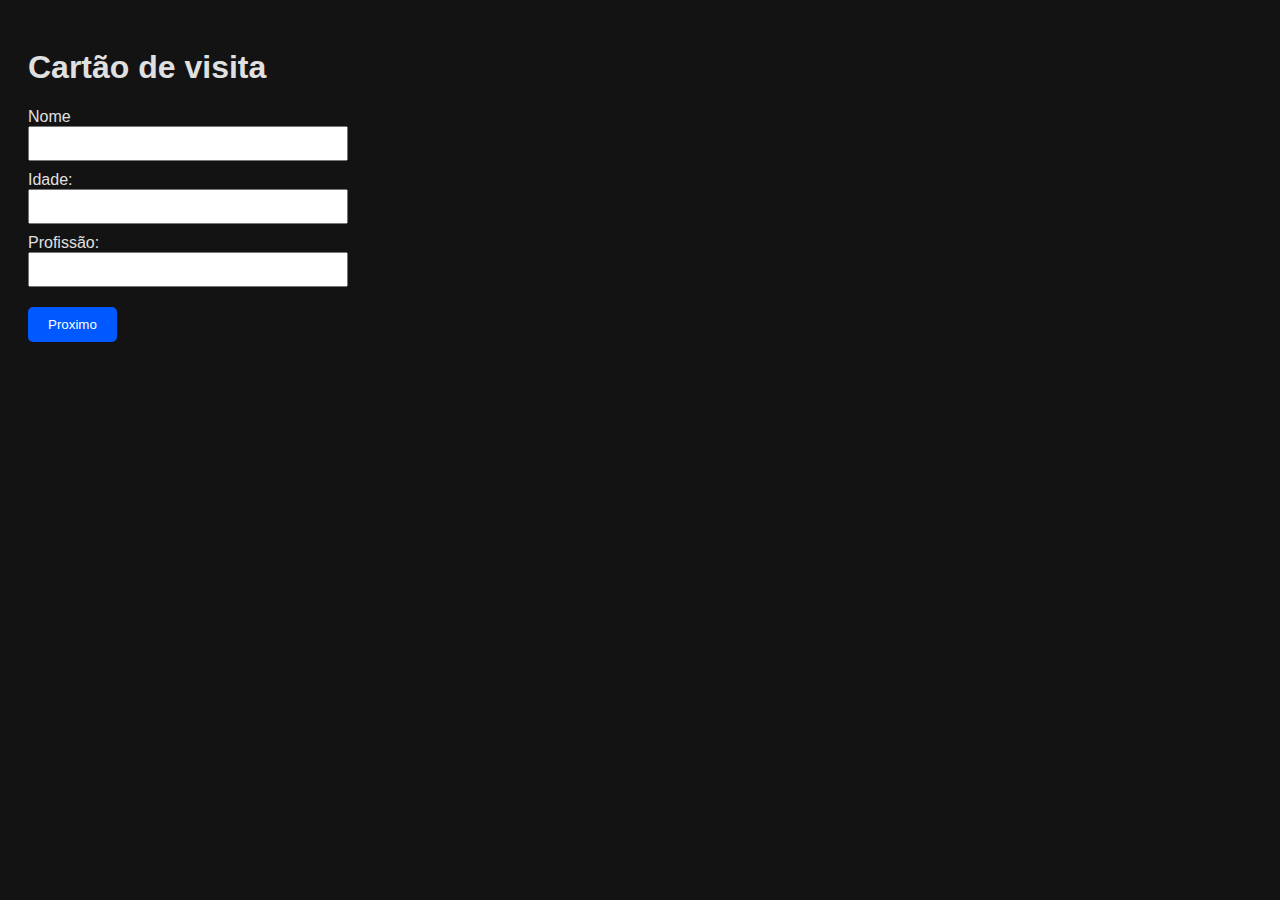
<file: cartao-visita.html>
<!DOCTYPE html>
<html lang="pt-pt">
<head>
    <meta charset="UTF-8">
    <meta name="viewport" content="width=device-width, initial-scale=1.0">
    <title>Cartão de visita</title>
     <style>
        body {
        background-color: #131313;
        color: #e0e0e0;
        font-family: Arial, sans-serif;
        padding: 20px;
        }

        input {
        padding: 8px;
        margin-bottom: 10px;
        width: 100%;
        max-width: 300px;
        }

        button {
        padding: 10px 20px;
        background-color: #0059ff;
        color: white;
        border: none;
        border-radius: 5px;
        cursor: pointer;
        margin-top: 10px;
        }

        table {
        margin-top: 30px;
        border-collapse: collapse;
        width: 100%;
        max-width: 500px;
        background-color: #222;
        }

        th, td {
        border: 1px solid #444;
        padding: 10px;
        text-align: left;
        }

        th {
        background-color: #333;
        }
  </style>
</head>
<body>

    <h1>Cartão de visita</h1>

    <label>Nome</label><br>
    <input type="text" id="nome"><br>

    <label>Idade:</label><br>
    <input type="number" id="idade"><br>

    <label>Profissão:</label><br>
    <input type="text" id="profissao"><br>

    <button onclick="mostrarInfo()">Proximo</button>

    <div id="info"></div>

    <script>
    function mostrarInfo() {
        let nome = document.getElementById("nome").value
        let idade = parseInt(document.getElementById("idade").value)
        let profissao = document.getElementById("profissao").value

        if (isNaN(idade)){
            alert("idade com apenas números")
            return
        }
                
        const infoDiv = document.getElementById('info')

        const texto = ("Nome: " + nome + "\n Idade: " + idade + "\n Profissão: " + profissao)
        document.getElementById("info").innerText = texto

        infoDiv.innerHTML = `
        <table>
          <tr><th>Nome</th><td>${nome}</td></tr>
          <tr><th>Idade</th><td>${idade}</td></tr>
          <tr><th>Profissão</th><td>${profissao}</td></tr>
        </table>
      `;

    }   
    
        
    </script>
    
</body>
</html>
</file>
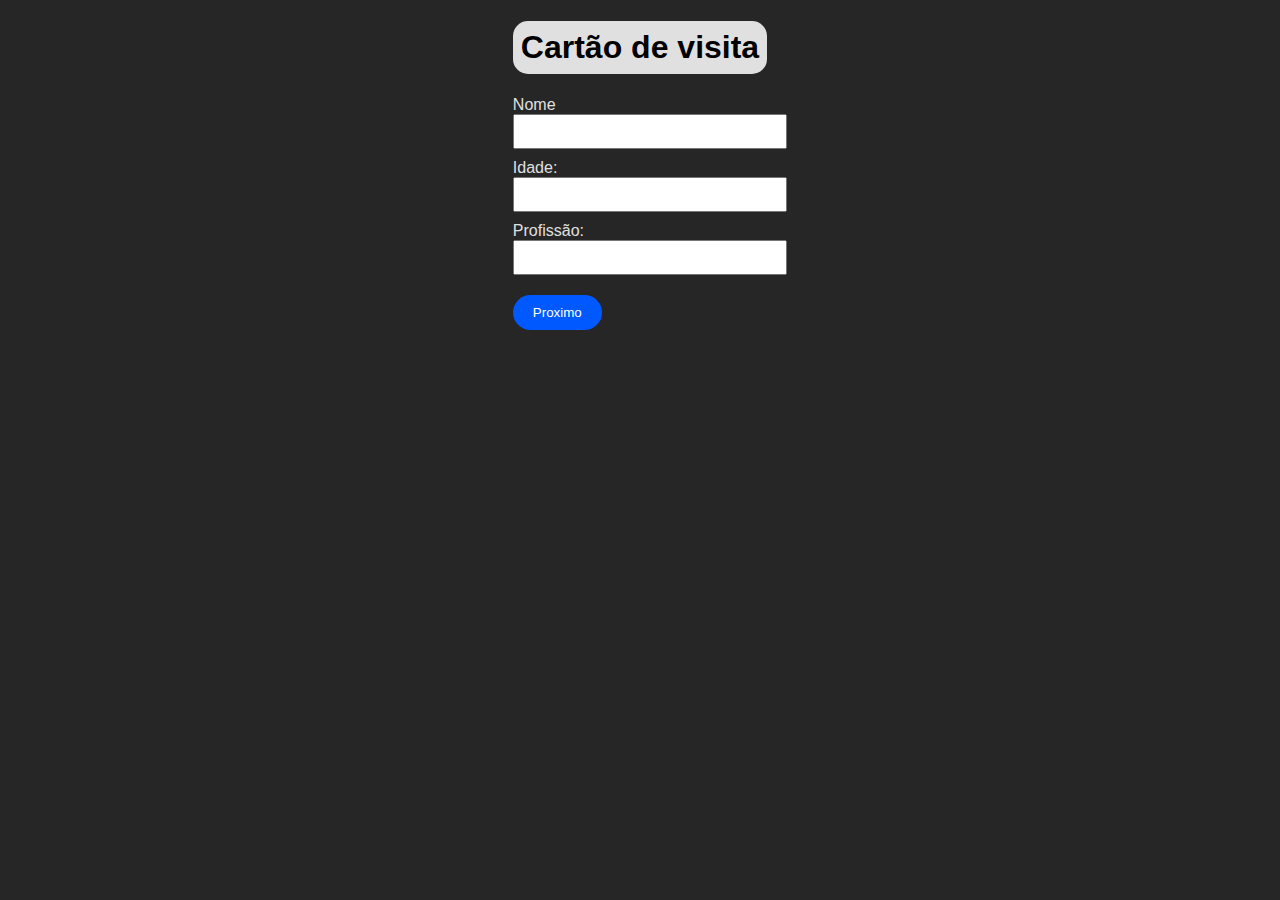
<file: Modulo-1/cartao-visita.html>
<!DOCTYPE html>
<html lang="pt-pt">
<head>
    <meta charset="UTF-8">
    <meta name="viewport" content="width=device-width, initial-scale=1.0">
    <title>Cartão de visita</title>
     <style>
        h1 {
          color: black;
          background-color: #e0e0e0;
          padding: 8px;
          font-family: Arial, Helvetica, sans-serif;
          border-radius: 15px;
          text-align: center;
          
        }

        body {
        background-color: #262626;
        color: #e0e0e0;
        font-family: Arial, sans-serif;
        width: fit-content;
        margin: auto;
        }

        input {  
        padding: 8px;
        margin-bottom: 10px;
        width: 100%;
        max-width: 300px;
        }

        button {
        text-align: center;
        padding: 10px 20px;
        background-color: #0059ff;
        color: white;
        border: none;
        border-radius: 555px;
        cursor: pointer;
        margin-top: 10px;
        }

        table {
        margin-top: 30px;
        border-collapse: collapse;
        width: 100%;
        max-width: 500px;
        background-color: #222;
        }

        th, td {
        border: 1px solid #444;
        padding: 10px;
        text-align: left;
        }

        th {
        background-color: #333;
        }
  </style>
</head>
<body>

    <h1>Cartão de visita</h1>

    <label>Nome</label><br>
    <input type="text" id="nome"><br>

    <label>Idade:</label><br>
    <input type="number" id="idade"><br>

    <label>Profissão:</label><br>
    <input type="text" id="profissao"><br>

    <button onclick="mostrarInfo()">Proximo</button>

    <div id="info"></div>

    <script>
    function mostrarInfo() { // Fiz a logica de pedir os dados, mas a parte do HTML e CSS eu entendo pouco, então fiz so para pratica e aprendizado.
        let nome = document.getElementById("nome").value
        let idade = parseInt(document.getElementById("idade").value) 
        let profissao = document.getElementById("profissao").value

        if (isNaN(idade)){
            alert("idade com apenas números")
            return
        }
                
        const infoDiv = document.getElementById('info')

        const texto = ("Nome: " + nome + "\n Idade: " + idade + "\n Profissão: " + profissao)
        document.getElementById("info").innerText = texto

        infoDiv.innerHTML = `
        <table>
          <tr><th>Nome</th><td>${nome}</td></tr>
          <tr><th>Idade</th><td>${idade}</td></tr>
          <tr><th>Profissão</th><td>${profissao}</td></tr>
        </table>
      `;

    }   
    
    
        
    </script>
    
</body>
</html>
</file>
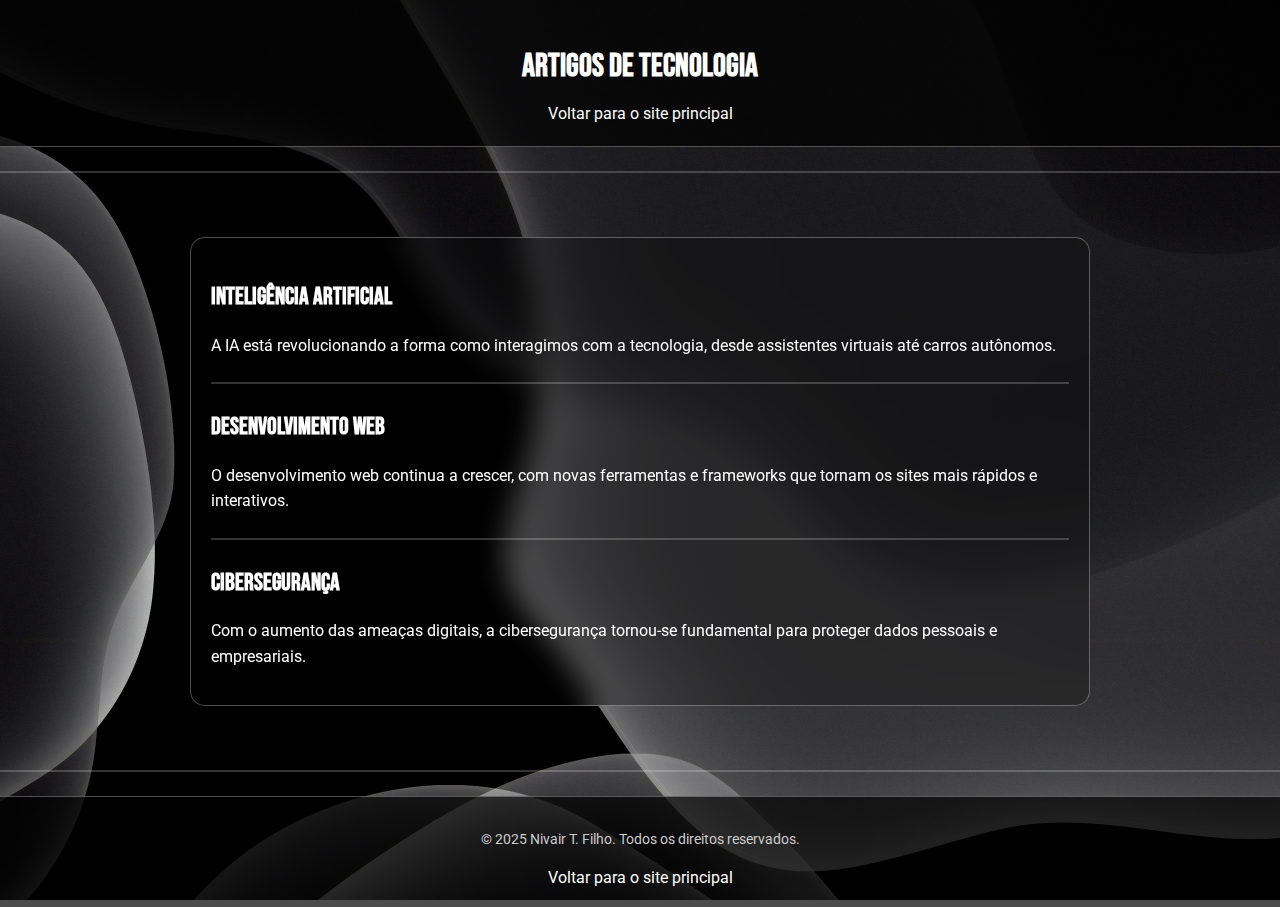
<file: Modulo-2/ancora.html>
<!DOCTYPE html>
<html lang="pt">
<head>
    <meta charset="UTF-8">
    <meta name="viewport" content="width=device-width, initial-scale=1.0">
    <title>Artigos</title>
    <link rel="stylesheet" href="css/styleSec.css">
</head>
<body>
    <header>
        <h1>Artigos de Tecnologia</h1>
        <a href="index.html">Voltar para o site principal</a>
    </header>
    <hr>

    <main>
        <div class="container glass">
            <article id="artigo1">
                <h2>Inteligência Artificial</h2>
                <p>A IA está revolucionando a forma como interagimos com a tecnologia, desde assistentes virtuais até carros autônomos.</p>
            </article>
            <hr>

            <article id="artigo2">
                <h2>Desenvolvimento Web</h2>
                <p>O desenvolvimento web continua a crescer, com novas ferramentas e frameworks que tornam os sites mais rápidos e interativos.</p>
            </article>
            <hr>

            <article id="artigo3">
                <h2>Cibersegurança</h2>
                <p>Com o aumento das ameaças digitais, a cibersegurança tornou-se fundamental para proteger dados pessoais e empresariais.</p>
            </article>
        </div>
    </main>
    <hr>

    <footer>
        <p>&copy; 2025 Nivair T. Filho. Todos os direitos reservados.</p>
        <a href="index.html">Voltar para o site principal</a>
    </footer>

</body>
</html>
</file>
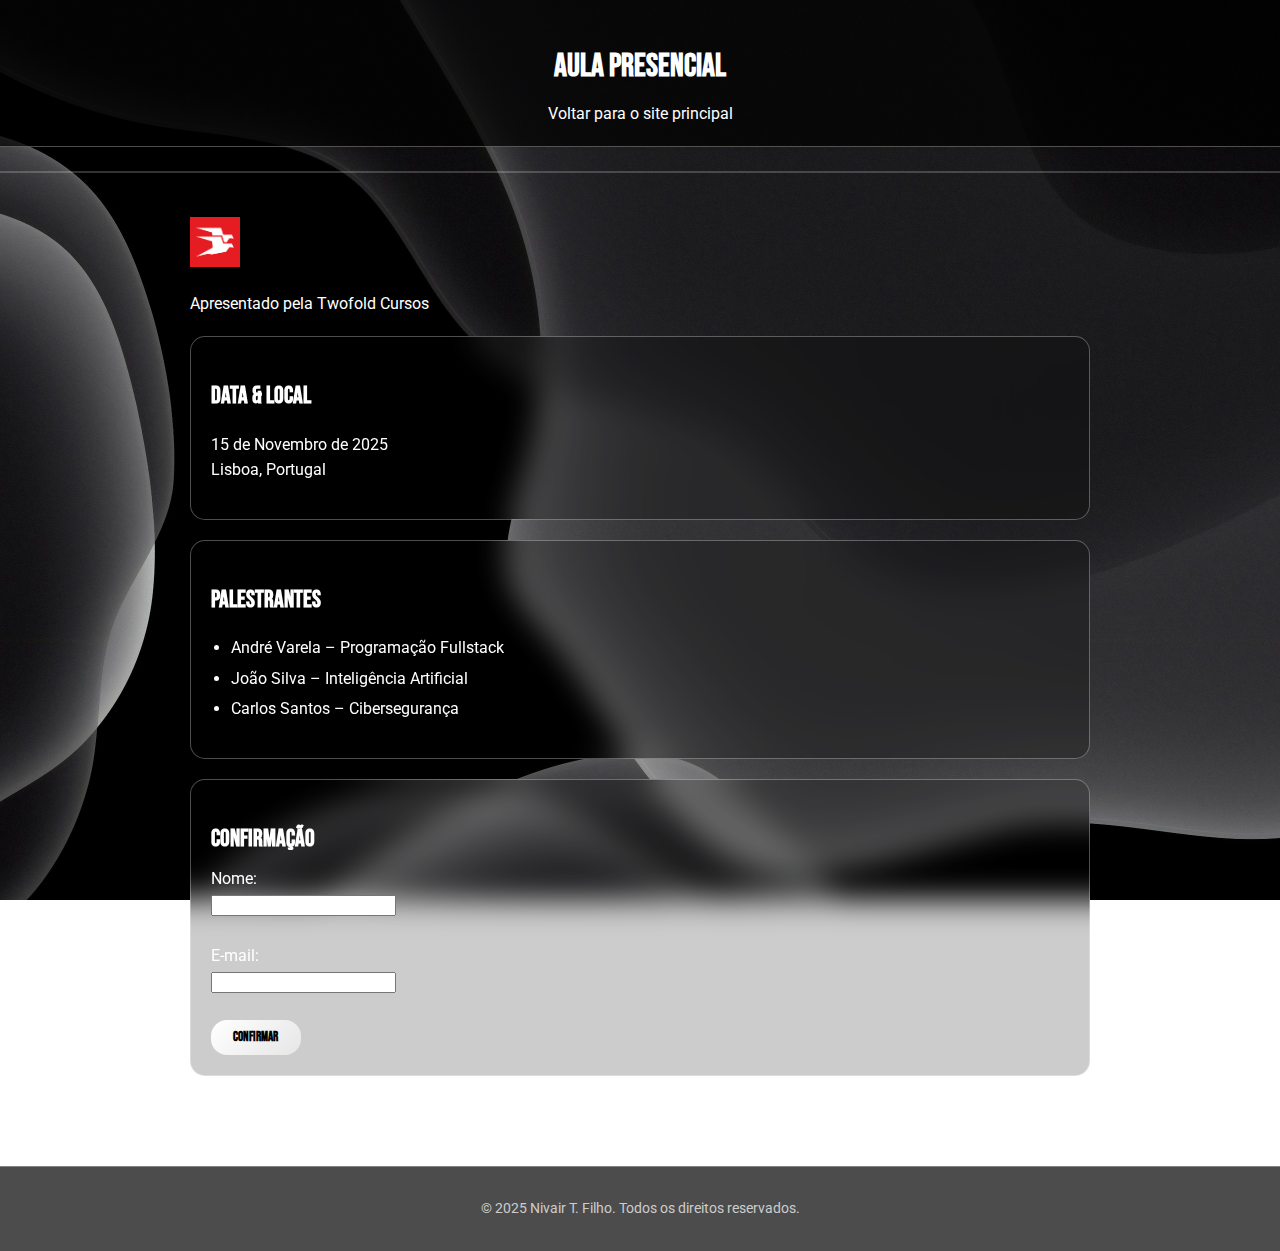
<file: Modulo-2/evento.html>
<!DOCTYPE html>
<html lang="pt">
<head>
    <meta charset="UTF-8">
    <meta name="viewport" content="width=device-width, initial-scale=1.0">
    <title>Aula presencial Twofold</title>
    <link rel="stylesheet" href="css/styleSec.css">
</head>
<body>

    <!-- Cabeçalho -->
    <header>
        <h1>Aula presencial</h1>
        <a href="index.html">Voltar para o site principal</a>
    </header>
    <hr>

    <!-- Conteúdo principal -->
    <main>
        <!-- Banner -->
        <img src="images/twofold.png" alt="Logotipo Twofold" width="50">
        <p>Apresentado pela Twofold Cursos</p>

        <!-- Data e local -->
        <section>
            <h2>Data & Local</h2>
            <p>
                <time datetime="2025-11-15">15 de Novembro de 2025</time><br>
                Lisboa, Portugal
            </p>
        </section>

        <!-- Professores com nomes fictícios -->
        <section>
            <h2>Palestrantes</h2>
            <ul> 
                <li>André Varela – Programação Fullstack</li>
                <li>João Silva – Inteligência Artificial</li>
                <li>Carlos Santos – Cibersegurança</li>
            </ul>
        </section>

        <!-- Formulário de participação -->
        <section>
            <h2>Confirmação</h2>
            <form action="#" method="post">
                <label for="nome">Nome:</label><br>
                <input type="text" id="nome" name="nome" required><br><br>

                <label for="email">E-mail:</label><br>
                <input type="email" id="email" name="email" required><br><br>

                <button type="submit">Confirmar</button>
            </form>
        </section>
    </main>
    <hr>

    <!-- Rodapé -->
    <footer>
        <p>&copy; 2025 Nivair T. Filho. Todos os direitos reservados.</p>
    </footer>

</body>
</html>
</file>
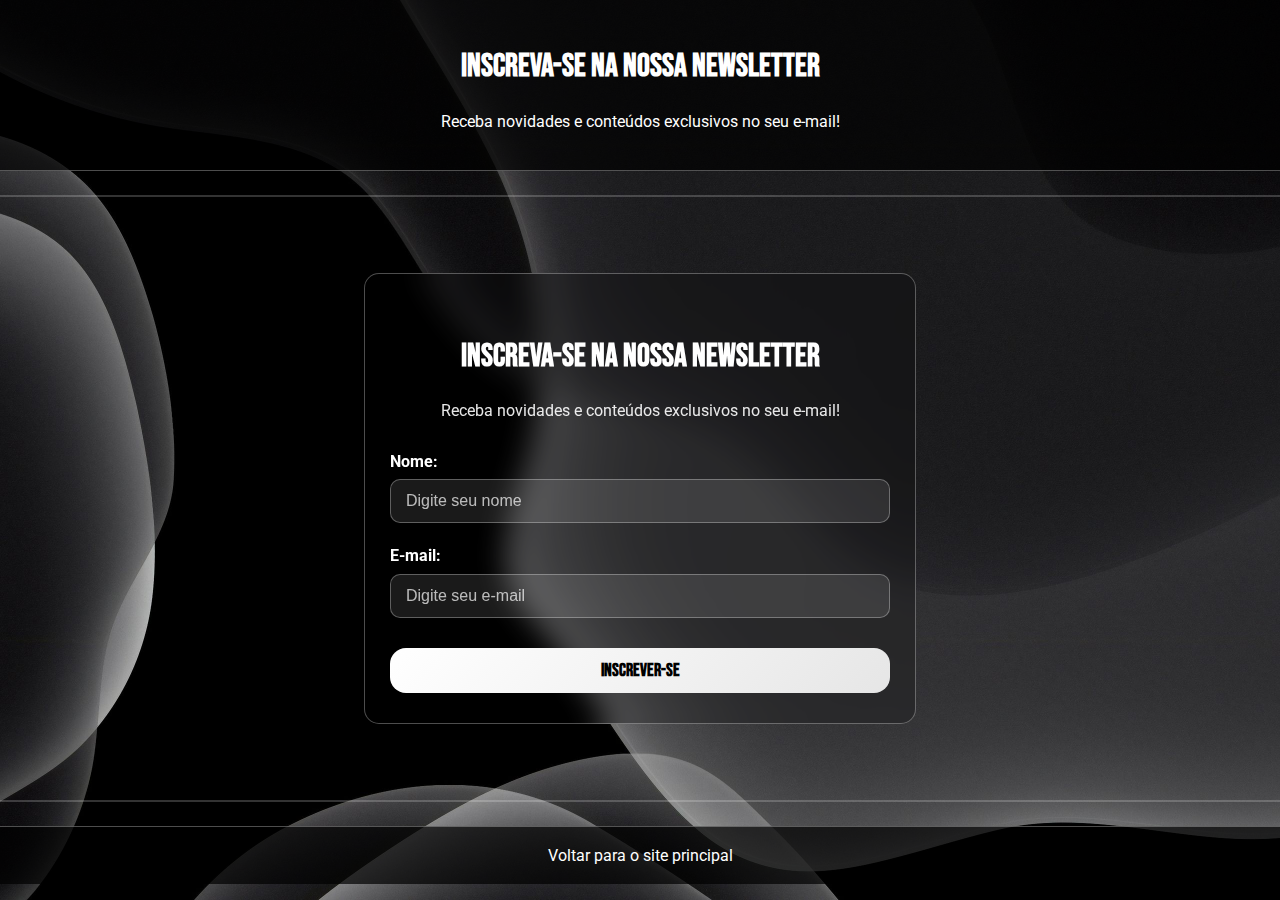
<file: Modulo-2/formulario.html>
<!DOCTYPE html>
<html lang="pt">
<head>
    <meta charset="UTF-8">
    <meta name="viewport" content="width=device-width, initial-scale=1.0">
    <title>Newsletter</title>
    <link rel="stylesheet" href="css/styleSec.css">

    <style>
    /* Container glass para newsletter */
        .newsletter-container {
            max-width: 500px;
            margin: 2rem auto;
            padding: 30px 25px;
            text-align: center;
        }

        /* Título e parágrafo */
        .newsletter-container h2 {
            margin-bottom: 10px;
            font-size: 2rem;
        }

        .newsletter-container p {
            margin-bottom: 25px;
            font-size: 1rem;
            color: rgba(255,255,255,0.9);
        }

        /* Form group para organizar os campos */
        .newsletter-container .form-group {
            margin-bottom: 20px;
            text-align: left;
        }

        /* Labels */
        .newsletter-container label {
            display: block;
            margin-bottom: 5px;
            color: white;
            font-weight: bold;
        }

        /* Inputs */
        .newsletter-container input {
            width: 100%;
            padding: 12px 15px;
            border-radius: 10px;
            border: 1px solid rgba(255,255,255,0.3);
            background: rgba(255,255,255,0.1);
            color: white;
            font-size: 1rem;
            transition: all 0.3s ease;

            box-sizing: border-box;
        }

        /* Placeholder branco */
        .newsletter-container input::placeholder {
            color: rgba(255,255,255,0.7);
        }

        /* Efeito de foco nos inputs */
        .newsletter-container input:focus {
            outline: none;
            border-color: white;
            background: rgba(255,255,255,0.2);
        }

        /* Botão */
        .newsletter-container .botao {
            width: 100%;
            padding: 12px;
            font-size: 1.1rem;
            margin-top: 10px;
        }

    </style>
</head>
<body>
    <header>
        <h1>Inscreva-se na nossa Newsletter</h1>
        <p>Receba novidades e conteúdos exclusivos no seu e-mail!</p>
    </header>
    <hr>

    <main>
        <div class="container glass newsletter-container">
            <h2>Inscreva-se na nossa Newsletter</h2>
            <p>Receba novidades e conteúdos exclusivos no seu e-mail!</p>

            <form action="#" method="post">
                <div class="form-group">
                    <label for="nome">Nome:</label>
                    <input type="text" id="nome" name="nome" placeholder="Digite seu nome" required>
                </div>

                <div class="form-group">
                    <label for="email">E-mail:</label>
                    <input type="email" id="email" name="email" placeholder="Digite seu e-mail" required>
                </div>

                <button type="submit" class="botao">Inscrever-se</button>
            </form>
        </div>
    </main>

    <hr>

    <footer>
        <a href="index.html">Voltar para o site principal</a>
    </footer>

</body>
</html>
</file>
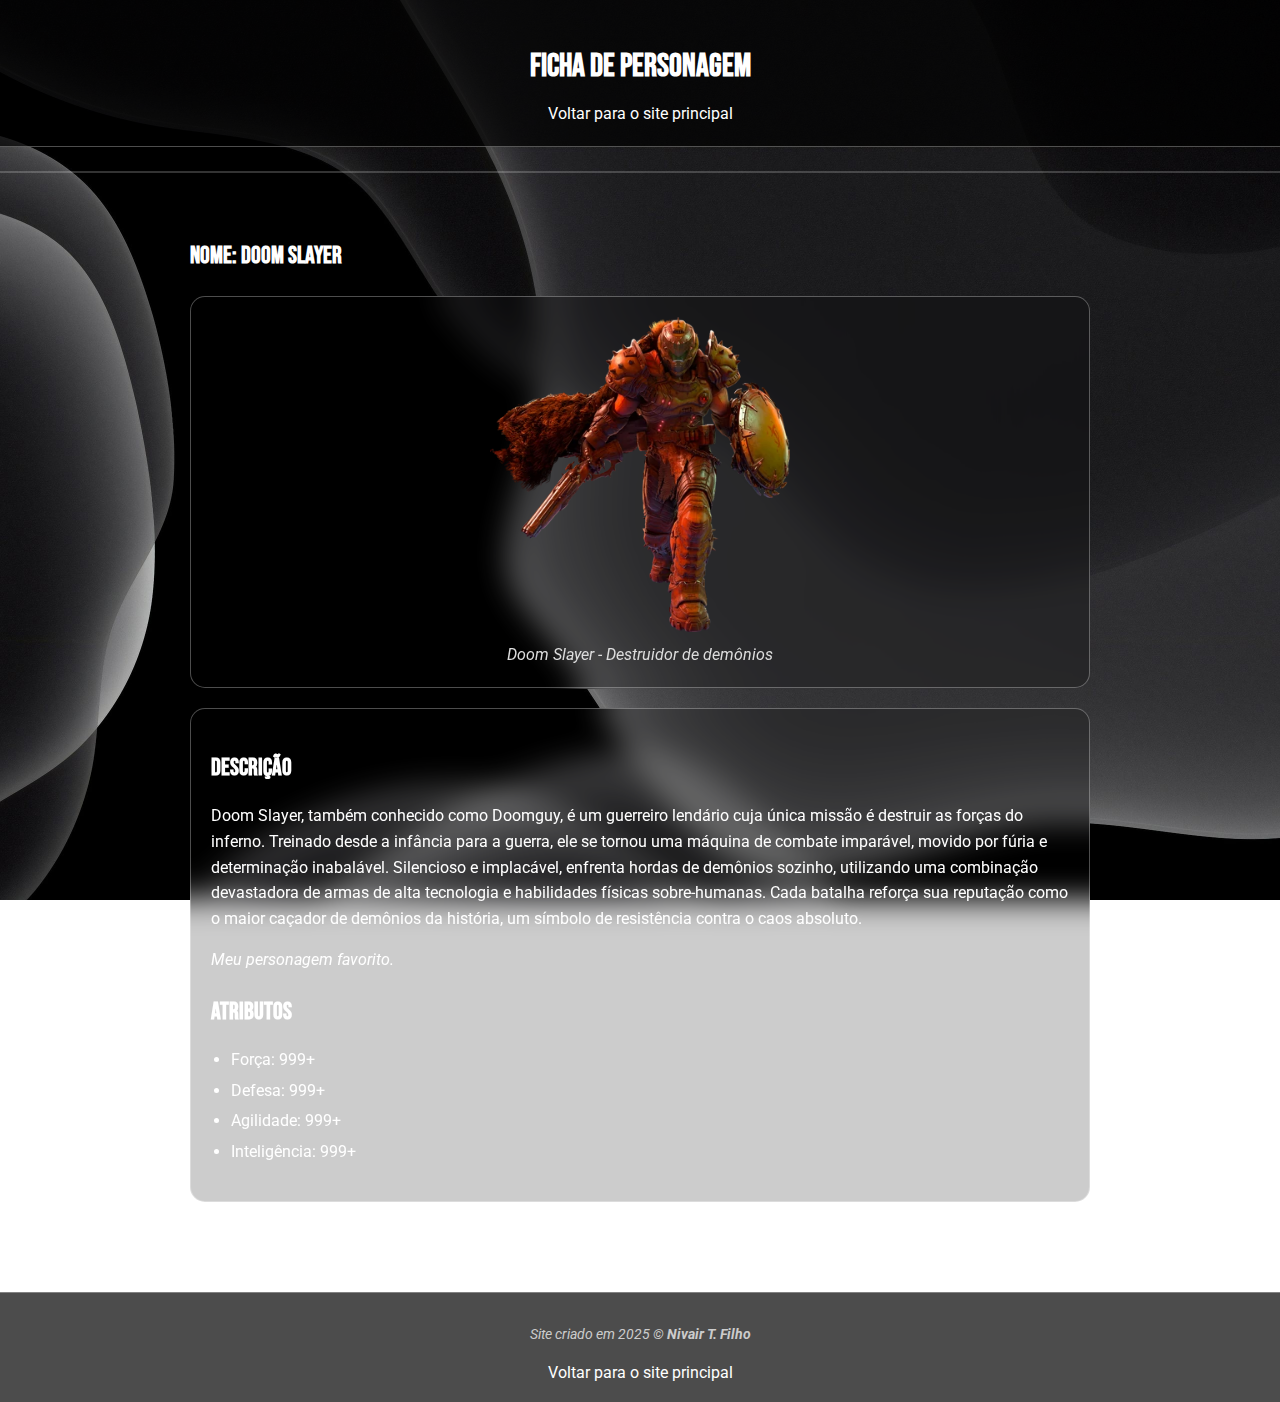
<file: Modulo-2/personagem.html>
<!DOCTYPE html>
<html lang="pt">
<head>
    <meta charset="UTF-8">
    <meta name="viewport" content="width=device-width, initial-scale=1.0">
    <title>Ficha de Personagem</title>
    <link rel="stylesheet" href="css/styleSec.css">

    <style>
        /* ================================
        Imagem do Doom Slayer
        ================================ */
        .doom-container img {
            width: 300px;
            border-radius: 15px;
            transition: transform 0.3s ease, box-shadow 0.3s ease;
        }

        .doom-container img:hover {
            transform: scale(1.2);

        }

    </style>
</head>
<body>
    <div class="doom-container">
        <header>
            <h1>Ficha de Personagem</h1>
            <a href="index.html">Voltar para o site principal</a>
        </header>
        <hr>

        <main>
            <h2>Nome: Doom Slayer</h2>
            <figure>
                <img src="images/personagem.webp" alt="Guerreiro de escudo matador de demônio">
                <figcaption>Doom Slayer - Destruidor de demônios</figcaption>
            </figure>

            <div class="container glass">
                <h2>Descrição</h2>
                <p>Doom Slayer, também conhecido como Doomguy, é um guerreiro lendário cuja única missão é destruir as forças do inferno. Treinado desde a infância para a guerra, ele se tornou uma máquina de combate imparável, movido por fúria e determinação inabalável. Silencioso e implacável, enfrenta hordas de demônios sozinho, utilizando uma combinação devastadora de armas de alta tecnologia e habilidades físicas sobre-humanas. Cada batalha reforça sua reputação como o maior caçador de demônios da história, um símbolo de resistência contra o caos absoluto. </p>
                <i>Meu personagem favorito.</i>

                <h2>Atributos</h2>
                <ul>
                    <li>Força: 999+</li>
                    <li>Defesa: 999+</li>
                    <li>Agilidade: 999+</li>
                    <li>Inteligência: 999+</li>
                </ul>
            </div>
        </main>
        <hr>

        <footer>
            <p><em>Site criado em 2025  &copy; <b> Nivair T. Filho</b></em></p>
            <a href="index.html">Voltar para o site principal</a>
        </footer>
    </div>
</body>
</html>
</file>
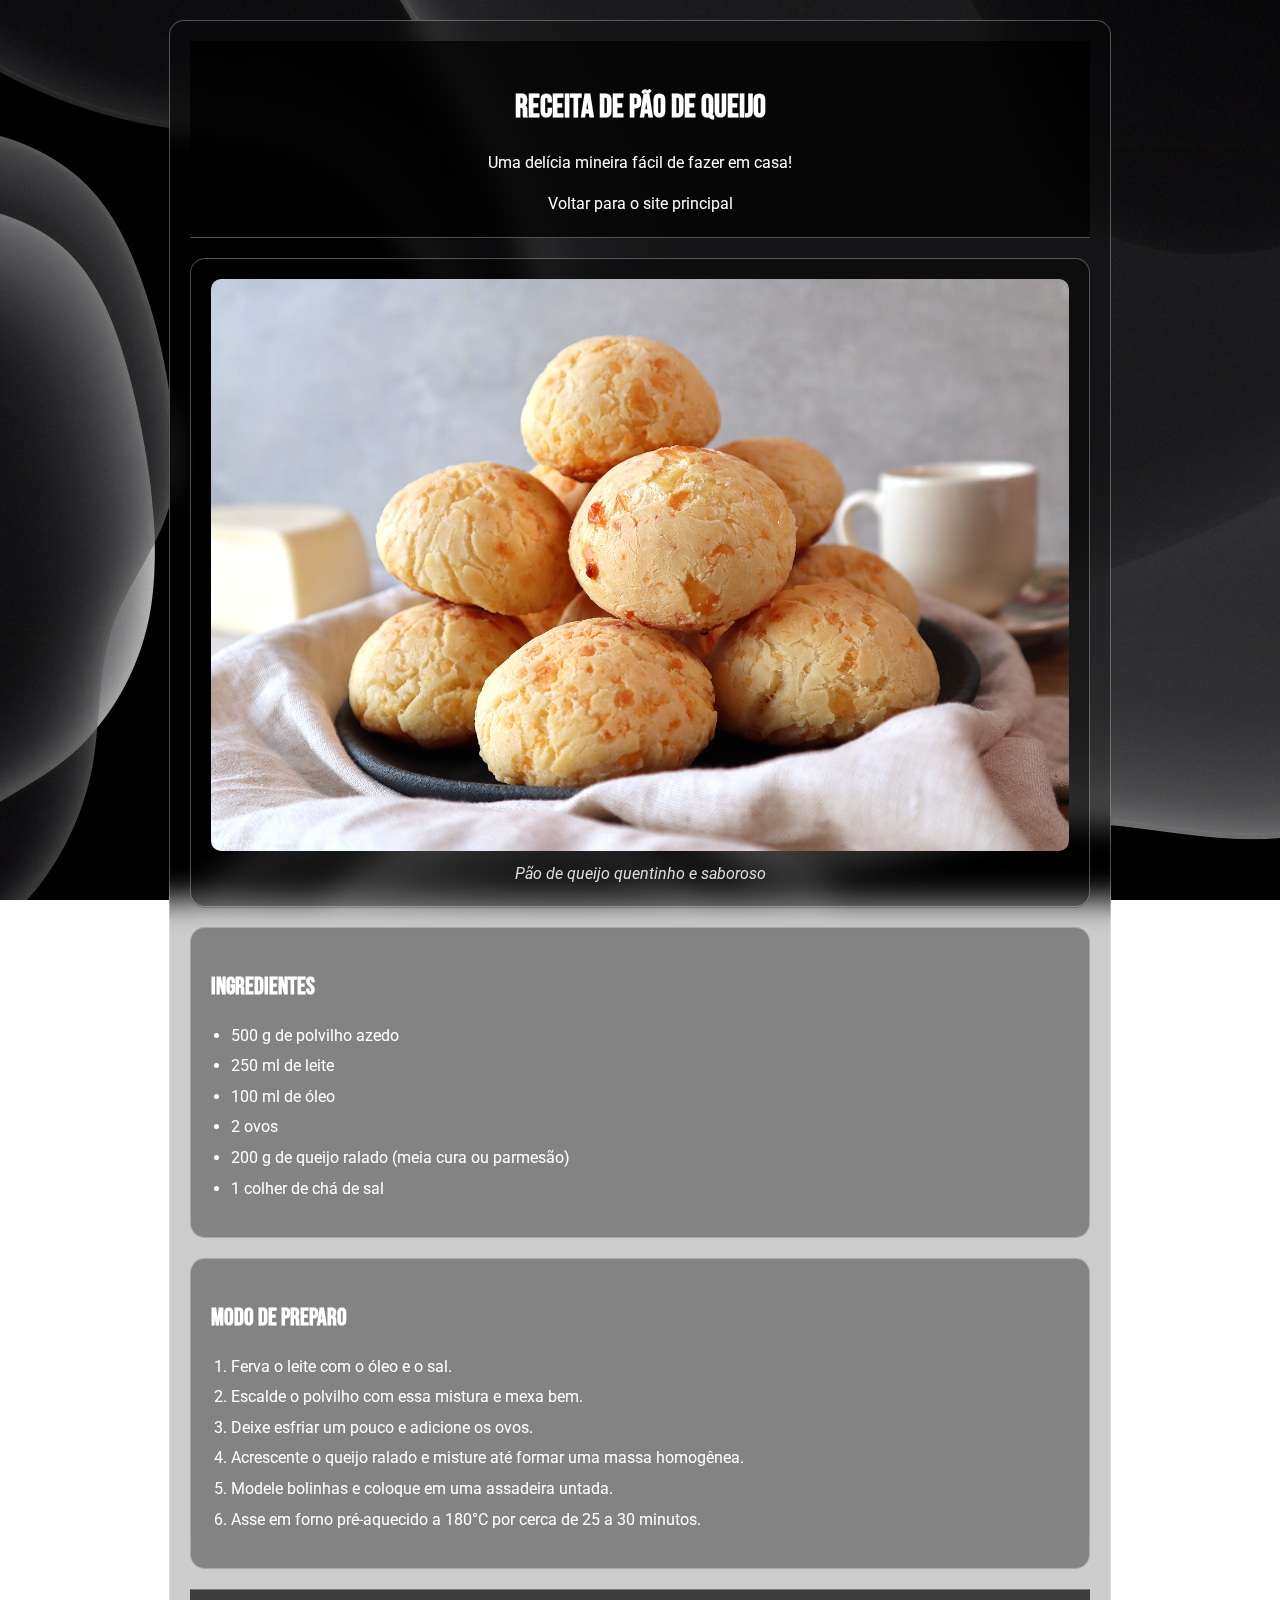
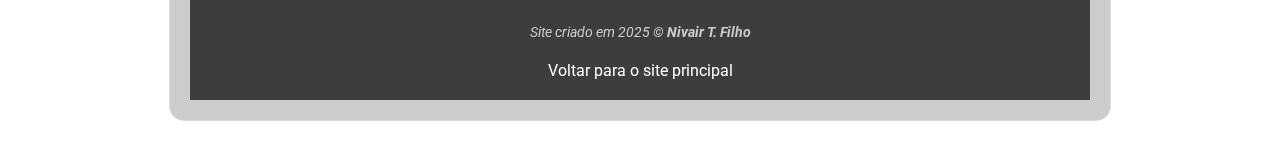
<file: Modulo-2/receita.html>
<!DOCTYPE html>
<html lang="pt">
<head>
    <meta charset="UTF-8">
    <meta name="viewport" content="width=device-width, initial-scale=1.0">
    <title>Receita de Pão de Queijo</title>
    <link rel="stylesheet" href="css/styleSec.css">

    <style>
        body {
            margin: 0;
            padding: 0;
            min-height: 100vh;
            display: flex;
            flex-direction: column;
            align-items: center;
            justify-content: flex-start;
            background-image: url('images/background.jpg');
            background-size: cover;
            background-repeat: no-repeat;
            background-attachment: fixed;
            background-blend-mode: lighten;
            font-family: 'Roboto', sans-serif;
            color: white;
        }
    </style>
</head>
<body>

    <!-- Conteúdo principal -->
    <main class="container glass">
        <!-- Cabeçalho -->
        <header>
            <h1>Receita de Pão de Queijo</h1>
            <p>Uma delícia mineira fácil de fazer em casa!</p>
            <a href="index.html">Voltar para o site principal</a>
        </header>

        <!-- Imagem e descrição -->
        <figure class="img-texto">
            <img src="images/paodequeijo.jpg" alt="Pão de queijo fresquinho" class="img-sec">
            <figcaption>Pão de queijo quentinho e saboroso</figcaption>
        </figure>

        <!-- Ingredientes -->
        <section class="texto-centralizado">
            <h2>Ingredientes</h2>
            <ul>
                <li>500 g de polvilho azedo</li>
                <li>250 ml de leite</li>
                <li>100 ml de óleo</li>
                <li>2 ovos</li>
                <li>200 g de queijo ralado (meia cura ou parmesão)</li>
                <li>1 colher de chá de sal</li>
            </ul>
        </section>

        <!-- Modo de preparo -->
        <section class="texto-centralizado">
            <h2>Modo de Preparo</h2>
            <ol>
                <li>Ferva o leite com o óleo e o sal.</li>
                <li>Escalde o polvilho com essa mistura e mexa bem.</li>
                <li>Deixe esfriar um pouco e adicione os ovos.</li>
                <li>Acrescente o queijo ralado e misture até formar uma massa homogênea.</li>
                <li>Modele bolinhas e coloque em uma assadeira untada.</li>
                <li>Asse em forno pré-aquecido a 180°C por cerca de 25 a 30 minutos.</li>
            </ol>
        </section>

        <!-- Rodapé -->
        <footer class="texto-centralizado">
            <p><em>Site criado em 2025  &copy; <b> Nivair T. Filho</b></em></p>
            <a href="index.html">Voltar para o site principal</a>
        </footer>
    </main>

</body>
</html>
</file>
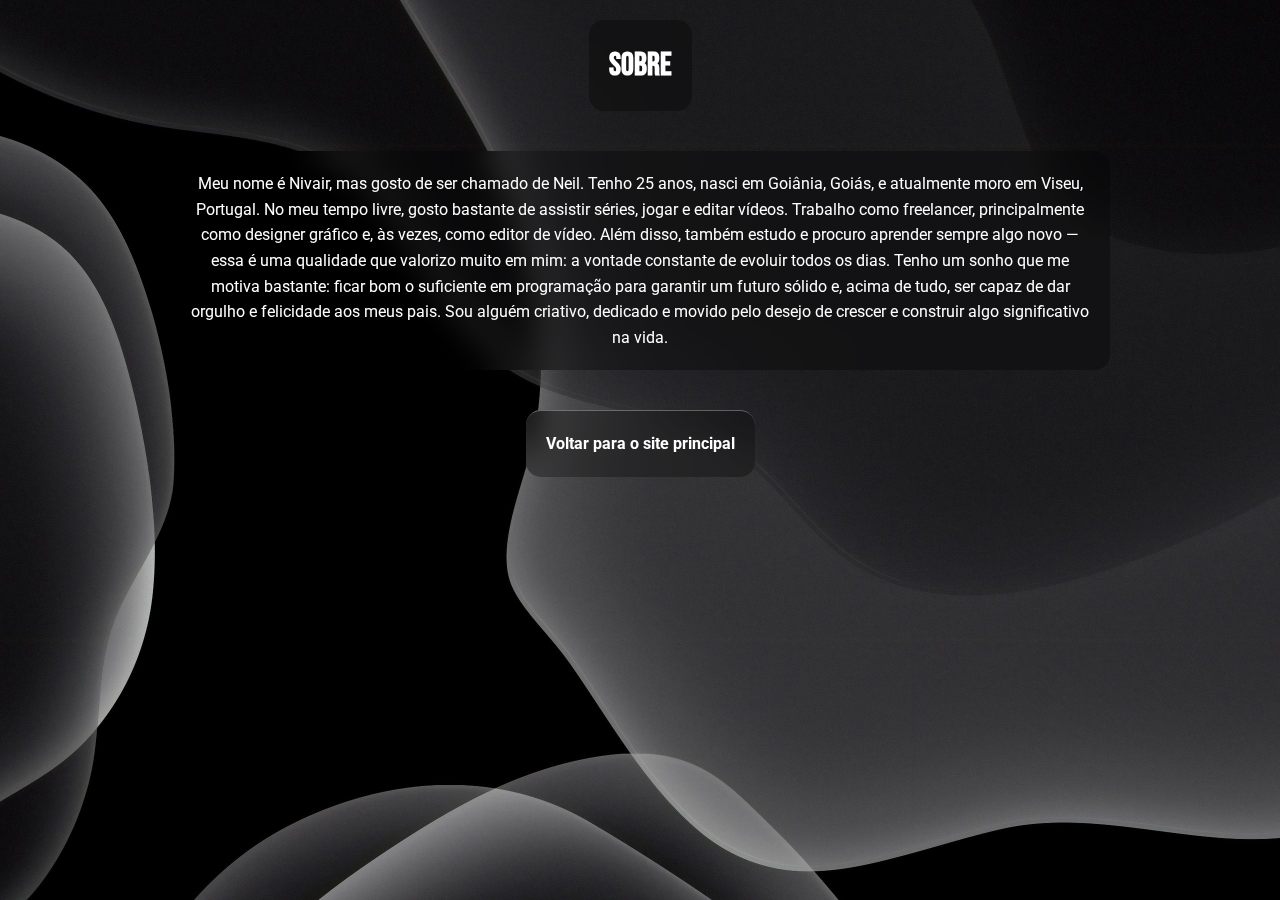
<file: Modulo-2/sobre.html>
<!DOCTYPE html>
<html lang="pt">
<head>
    <meta charset="UTF-8">
    <meta name="viewport" content="width=device-width, initial-scale=1.0">
    <meta name="author" content="Nivair Tavares Filho">
    <meta name="description" content="Meu primeiro site pessoal com HTML e CSS">
    <title>Meu Primeiro Site</title> 
    <link rel="stylesheet" href="css/styleSec.css">

    <style>
        body {
        margin: 0;
        padding: 0;
        min-height: 100vh;
        display: flex;
        flex-direction: column;
        align-items: center;       /* centraliza horizontalmente */
        justify-content: flex-start; /* começa do topo */
        background-image: url('images/background.jpg');
        background-size: cover;
        background-repeat: no-repeat;
        background-attachment: fixed;
        background-blend-mode: lighten;
        font-family: 'Roboto', sans-serif;
        color: white;
        }

        /* Cria efeito glass no conteúdo */
        h1, p, footer {
            background: rgba(0,0,0,0.3);
            backdrop-filter: blur(15px);
            padding: 20px;
            border-radius: 15px;
            max-width: 900px;
            margin: 20px;
            text-align: center;
        }

        /* Footer mais discreto */
        footer a {
            color: #fff;
            text-decoration: none;
            font-weight: bold;
        }

        footer a:hover {
            text-decoration: underline;
        }

    </style>
</head>
<body>
    <h1>Sobre</h1>

    <p>Meu nome é Nivair, mas gosto de ser chamado de Neil. Tenho 25 anos, nasci em Goiânia, Goiás, e atualmente moro em Viseu, Portugal.

    No meu tempo livre, gosto bastante de assistir séries, jogar e editar vídeos. Trabalho como freelancer, principalmente como designer gráfico e, às vezes, como editor de vídeo. Além disso, também estudo e procuro aprender sempre algo novo — essa é uma qualidade que valorizo muito em mim: a vontade constante de evoluir todos os dias.

    Tenho um sonho que me motiva bastante: ficar bom o suficiente em programação para garantir um futuro sólido e, acima de tudo, ser capaz de dar orgulho e felicidade aos meus pais.

    Sou alguém criativo, dedicado e movido pelo desejo de crescer e construir algo significativo na vida.</p>
    
    <footer>
        <a href="index.html">Voltar para o site principal</a>
    </footer>
</body>
</html>
</file>
<file: Modulo-2/css/styleSec.css>
/* ================================
   FONTES E CONFIGURAÇÃO GERAL
================================ */
@import url('https://fonts.googleapis.com/css2?family=Bebas+Neue&family=Roboto:wght@400;700&display=swap');

body {
    background-image: url('../images/background.jpg'); /* mesmo fundo da principal */
    background-size: cover;
    background-repeat: no-repeat;
    background-blend-mode: lighten;
    background-attachment: fixed;
    color: white;
    font-family: "Roboto", sans-serif;
    margin: 0;
    line-height: 1.6;
}

/* ================================
   TÍTULOS
================================ */
h1, h2, h3 {
    font-family: "Bebas Neue", sans-serif;
    margin-bottom: 0.5rem;
}

/* ================================
   HR PADRÃO
================================ */
hr {
    border: 1px solid rgba(255, 255, 255, 0.2);
    margin: 1.5rem 0;
}

/* ================================
   MAIN
================================ */
main {
    max-width: 900px;
    margin: 0 auto;
    padding: 20px;
}

/* ================================
   CONTAINERS GLASS
================================ */
.container, figure, section {
    background: rgba(0,0,0,0.2);
    backdrop-filter: blur(15px);
    -webkit-backdrop-filter: blur(10px);
    border-radius: 15px;
    border: 1px solid rgba(255,255,255,0.3);
    padding: 20px;
    margin: 20px 0;
}

/* ================================
   FIGURE E IMAGENS
================================ */
figure {
    display: flex;
    flex-direction: column;
    align-items: center;
    text-align: center;
}

figure img {
    max-width: 100%;
    border-radius: 10px;
}

figcaption {
    margin-top: 10px;
    font-style: italic;
    color: #ddd;
}

/* ================================
   LISTAS
================================ */
ul, ol {
    padding-left: 20px;
    margin-bottom: 1rem;
}

li {
    margin: 5px 0;
}

/* ================================
   BOTOES PADRÃO
================================ */
button, .botao {
    display: inline-block;
    padding: 0.6rem 1.4rem;
    border-radius: 1rem;
    background: linear-gradient(135deg, #ffffff, #e6e6e6);
    color: #000;
    font-family: "Bebas Neue", sans-serif;
    font-weight: bold;
    cursor: pointer;
    border: none;
    transition: all 0.3s ease;
}

button:hover, .botao:hover {
    background: linear-gradient(135deg, #222222, #ffffff);
    color: #fff;
    transform: translateY(-2px);
    box-shadow: 0 6px 15px rgba(0,0,0,0.35);
}

button:active, .botao:active {
    transform: translateY(0);
    box-shadow: 0 2px 6px rgba(0,0,0,0.25);
}

/* ================================
   CABEÇALHO
================================ */
header {
    background: rgba(0,0,0,0.7);
    padding: 20px;
    border-bottom: 1px solid rgba(255,255,255,0.3);
    text-align: center;
}

/* ================================
   RODAPÉ
================================ */
footer {
    background-color: rgba(0,0,0,0.7);
    padding: 1rem;
    border-top: 1px solid rgba(255,255,255,0.3);
    text-align: center;
}

footer p {
    color: #ccc;
    font-size: 0.9rem;
}

/* ================================
   LINKS
================================ */
a {
    color: #ffffff;
    text-decoration: none;
    display: inline-block; /* necessário para transformações */
    transition: 0.3s ease;
}

a:hover {
    color: rgb(0, 132, 255);
    text-decoration: underline;
    animation: pulo 0.4s ease; /* executa a animação */
}

@keyframes pulo {
    0% { transform: translateY(0); }
    25% { transform: translateY(-5px); } /* sobe */
    50% { transform: translateY(0); }    /* volta */
    75% { transform: translateY(-2px); } /* sobe levemente */
    100% { transform: translateY(0); }   /* volta */
}
</file>
